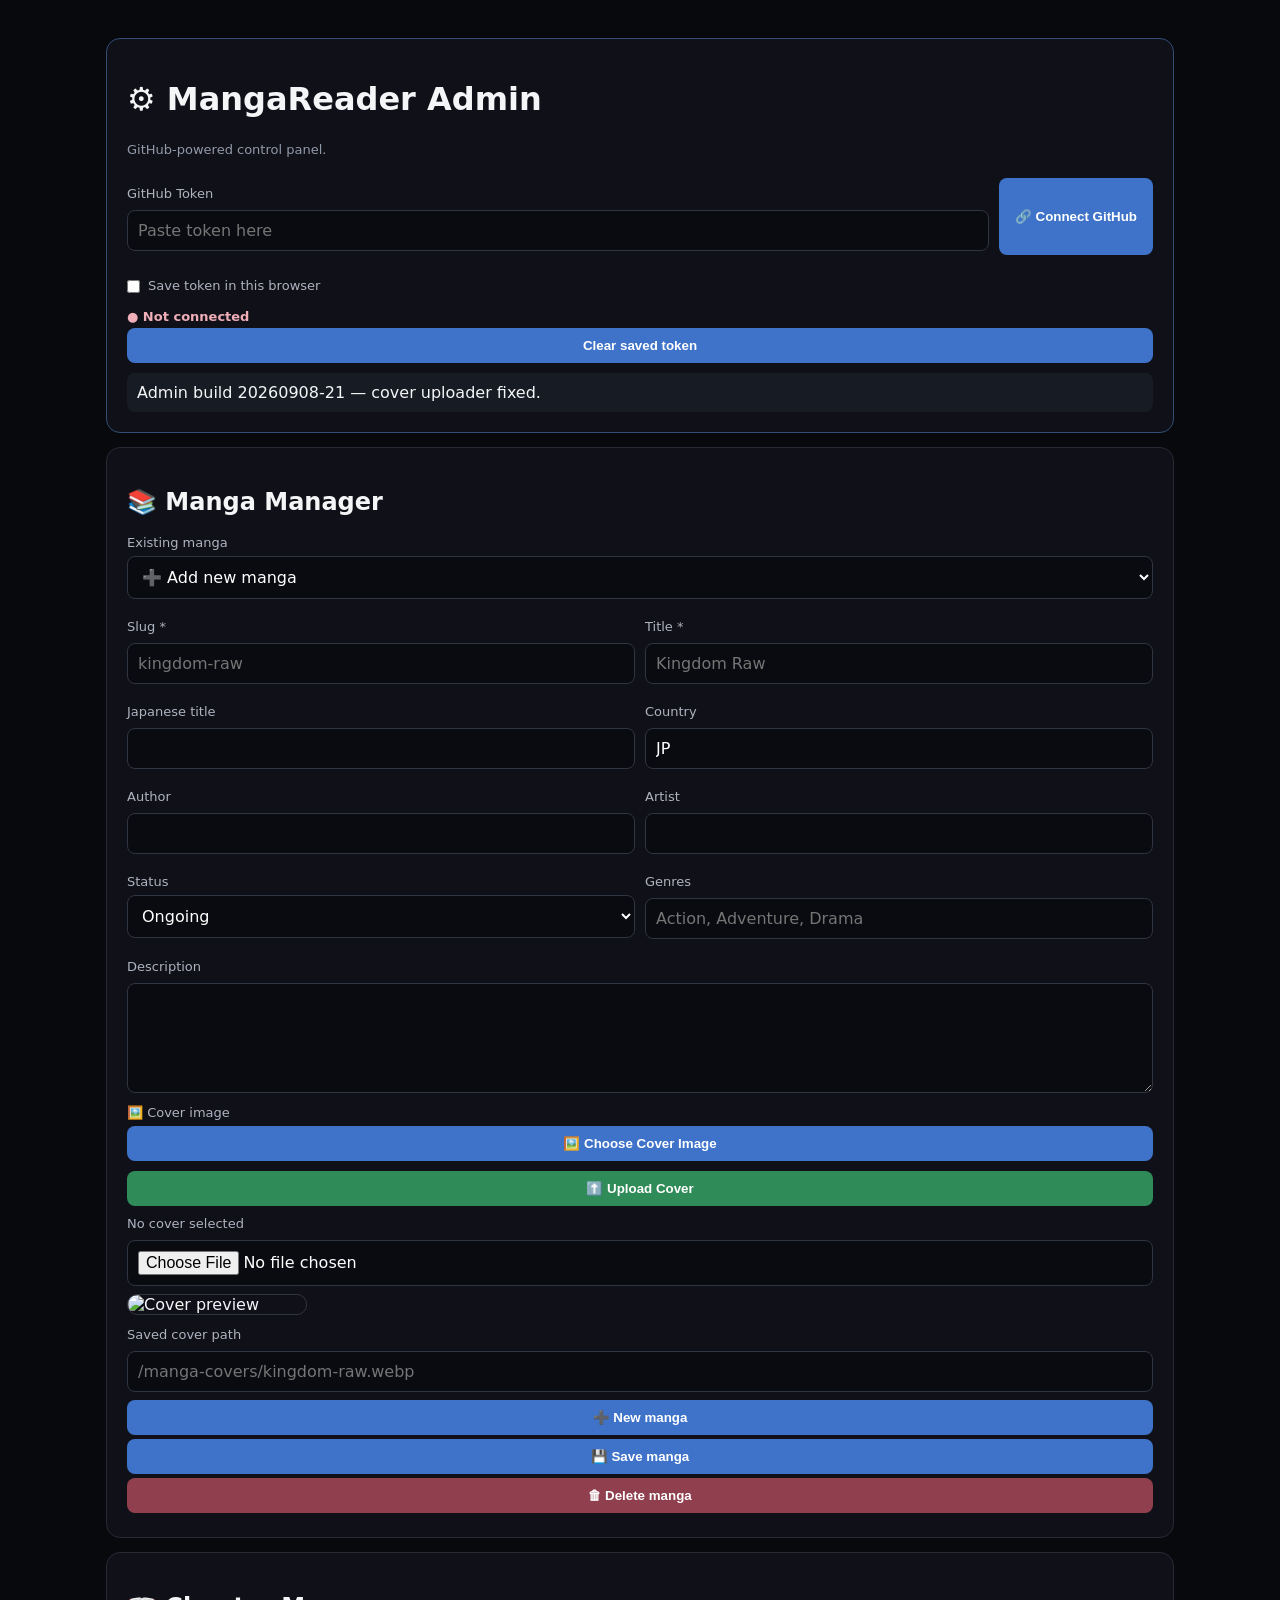
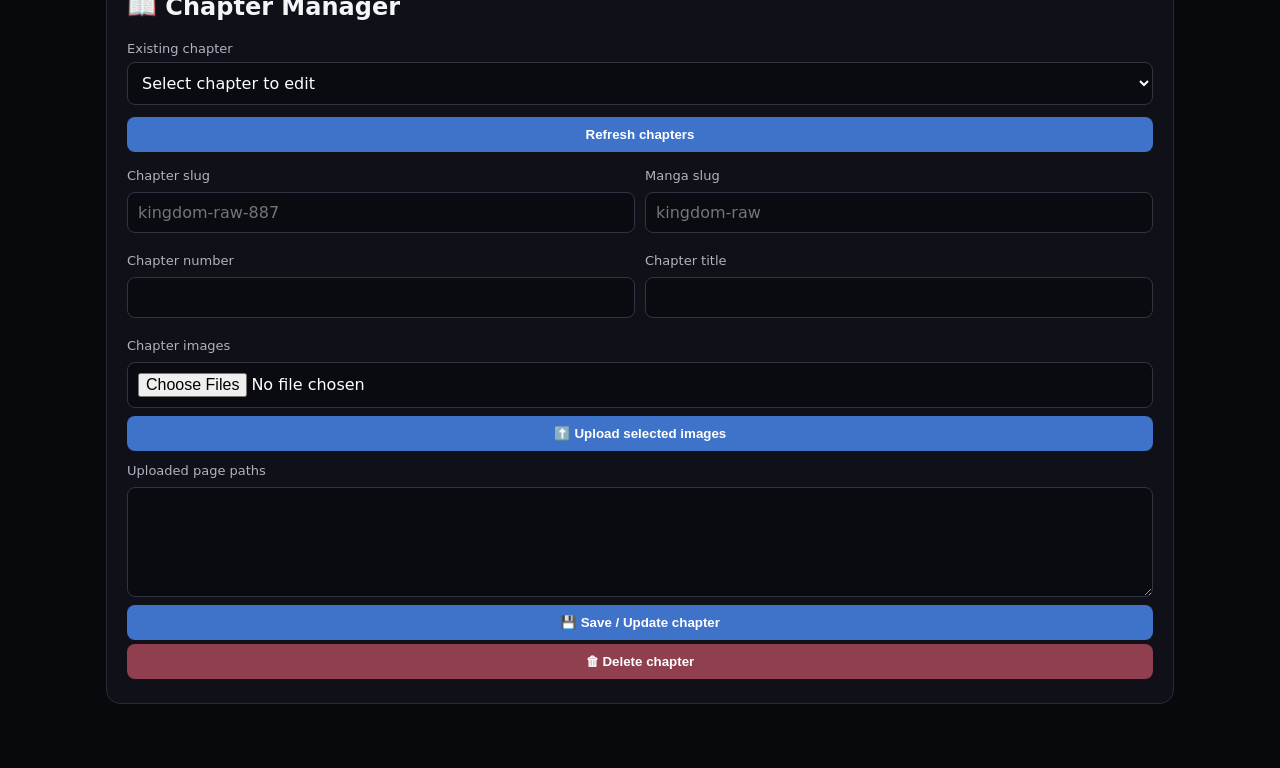
<file: admin/index.html>
<!doctype html><html lang="en"><head><meta charset="utf-8"><meta name="viewport" content="width=device-width,initial-scale=1"><title>MangaReader Admin</title><link rel="stylesheet" href="admin.css"><style>*{box-sizing:border-box}body{margin:0;background:#08090d;color:#f4f5f7;font-family:Inter,system-ui,sans-serif}main{max-width:1100px;margin:auto;padding:24px 16px 50px}.panel{background:#101118;border:1px solid #272b36;border-radius:14px;padding:20px;margin:14px 0}.hero{border-color:#334d77}.muted,.small{color:#9299a8;font-size:13px;line-height:1.6}label{display:block;font-size:13px;color:#aeb3c0;margin:12px 0 6px}input,textarea,select{width:100%;background:#090b10;color:#fff;border:1px solid #303542;border-radius:8px;padding:10px;font:inherit;outline:none;margin-bottom:8px}textarea{min-height:110px;resize:vertical}button{border:0;border-radius:8px;padding:10px 14px;background:#3f73c9;color:#fff;font-weight:700;cursor:pointer;margin:4px 4px 4px 0}.danger{background:#8f3f4d}.success{background:#2f8b57}.row,.grid{display:grid;grid-template-columns:1fr auto;gap:10px}.grid{grid-template-columns:1fr 1fr}.state{font-size:13px;font-weight:700;margin-top:8px}.bad{color:#f0aeb8}.good{color:#8ee6ad}.status{padding:10px;border-radius:8px;background:#171b23;margin-top:10px;white-space:pre-wrap;overflow-wrap:anywhere}.save-token{display:flex;align-items:center;gap:8px}.save-token input{width:auto}.preview{display:block;max-width:180px;max-height:240px;border-radius:10px;margin:8px 0;border:1px solid #303542}.picker{display:flex;align-items:center;gap:10px;flex-wrap:wrap}.picker button{margin:0}.name{color:#aeb3c0;font-size:13px}@media(max-width:700px){.row,.grid{grid-template-columns:1fr}}</style></head><body><main>
<div class="panel hero"><h1>⚙️ MangaReader Admin</h1><p class="muted">GitHub-powered control panel.</p><div class="row"><div><label>GitHub Token</label><input id="token" type="password" autocomplete="off" placeholder="Paste token here"></div><button id="connect" type="button">🔗 Connect GitHub</button></div><label class="save-token"><input id="saveToken" type="checkbox"> Save token in this browser</label><div id="loginStatus" class="state bad">● Not connected</div><button id="clear" type="button">Clear saved token</button><div id="status" class="status">Admin build 20260908-21 — cover uploader fixed.</div></div>
<div class="panel"><h2>📚 Manga Manager</h2><label>Existing manga</label><select id="mangaSelect"><option value="">➕ Add new manga</option></select><div class="grid"><div><label>Slug *</label><input id="slug" placeholder="kingdom-raw"></div><div><label>Title *</label><input id="title" placeholder="Kingdom Raw"></div></div><div class="grid"><div><label>Japanese title</label><input id="japaneseTitle"></div><div><label>Country</label><input id="country" value="JP"></div></div><div class="grid"><div><label>Author</label><input id="author"></div><div><label>Artist</label><input id="artist"></div></div><div class="grid"><div><label>Status</label><select id="mangaStatus"><option>Ongoing</option><option>Completed</option><option>Hiatus</option></select></div><div><label>Genres</label><input id="genres" placeholder="Action, Adventure, Drama"></div></div><label>Description</label><textarea id="description"></textarea><label>🖼️ Cover image</label><div class="picker"><button id="chooseCover" type="button">🖼️ Choose Cover Image</button><button id="uploadCover" class="success" type="button">⬆️ Upload Cover</button><span id="coverName" class="name">No cover selected</span></div><input id="coverFile" type="file" accept="image/jpeg,image/png,image/webp,image/gif" hidden><img id="coverPreview" class="preview" hidden alt="Cover preview"><label>Saved cover path</label><input id="cover" placeholder="/manga-covers/kingdom-raw.webp"><button id="newManga" type="button">➕ New manga</button><button id="saveManga" type="button">💾 Save manga</button><button id="deleteManga" class="danger" type="button">🗑 Delete manga</button></div>
<div class="panel"><h2>📖 Chapter Manager</h2><label>Existing chapter</label><select id="chapterSelect"><option value="">Select chapter to edit</option></select><button id="refreshChapters" type="button">Refresh chapters</button><div class="grid"><div><label>Chapter slug</label><input id="cslug" placeholder="kingdom-raw-887"></div><div><label>Manga slug</label><input id="mangaSlug" placeholder="kingdom-raw"></div></div><div class="grid"><div><label>Chapter number</label><input id="number" type="number"></div><div><label>Chapter title</label><input id="chapterTitle"></div></div><label>Chapter images</label><input id="imageFiles" type="file" accept="image/*" multiple><button id="uploadImages" type="button">⬆️ Upload selected images</button><label>Uploaded page paths</label><textarea id="pages"></textarea><button id="saveChapter" type="button">💾 Save / Update chapter</button><button id="deleteChapter" class="danger" type="button">🗑 Delete chapter</button></div></main>
<script>
const REPO="kindgommangaraw/kindgommangaraw.github.io",KEY="mangaatlas_github_token",OLD="mr_admin_token",$=id=>document.getElementById(id);let mangas=[],chapters=[];
function token(){return sessionStorage.getItem(KEY)||localStorage.getItem(KEY)||sessionStorage.getItem(OLD)||localStorage.getItem(OLD)||$("token").value.trim()}function auth(){const t=token();if(!t)throw Error("GitHub is not connected.");return t}function state(ok,t){$("loginStatus").className="state "+(ok?"good":"bad");$("loginStatus").textContent="● "+t}
async function api(path,opt={},timeout=30000){const c=new AbortController(),tm=setTimeout(()=>c.abort(),timeout);try{const r=await fetch("https://api.github.com/repos/"+REPO+"/contents/"+path,{...opt,signal:c.signal,headers:{Accept:"application/vnd.github+json",Authorization:"Bearer "+auth(),"X-GitHub-Api-Version":"2022-11-28",...(opt.body?{"Content-Type":"application/json"}:{})},cache:"no-store"});let d={};try{d=await r.json()}catch{}if(!r.ok)throw Error("GitHub HTTP "+r.status+": "+(d.message||"Request failed"));return d}catch(e){if(e.name==="AbortError")throw Error("GitHub request timed out.");throw e}finally{clearTimeout(tm)}}
async function verify(t){t=(t||"").trim();if(!t)return state(false,"Not connected");$("connect").disabled=true;$("status").textContent="Checking GitHub token...";try{const r=await fetch("https://api.github.com/repos/"+REPO,{headers:{Accept:"application/vnd.github+json",Authorization:"Bearer "+t,"X-GitHub-Api-Version":"2022-11-28"},cache:"no-store"}),d=await r.json();if(!r.ok)throw Error(d.message||("HTTP "+r.status));sessionStorage.setItem(KEY,t);if($("saveToken").checked)localStorage.setItem(KEY,t);else localStorage.removeItem(KEY);sessionStorage.removeItem(OLD);localStorage.removeItem(OLD);$("token").value="";state(true,"Connected");await loadMangas();await loadChapters();$("status").textContent="✓ GitHub connected. Admin ready."}catch(e){state(false,"Not connected");$("status").textContent="❌ Connection failed: "+e.message}finally{$("connect").disabled=false}}
$("connect").onclick=()=>verify($("token").value);$("clear").onclick=()=>{sessionStorage.removeItem(KEY);localStorage.removeItem(KEY);sessionStorage.removeItem(OLD);localStorage.removeItem(OLD);$("token").value="";state(false,"Not connected");$("status").textContent="Token cleared."};
async function json(path){const d=await api(path+"?ref=main",{},20000);return JSON.parse(decodeURIComponent(escape(atob(d.content.replace(/\n/g,"")))))}async function enc(s){return btoa(unescape(encodeURIComponent(s)))}async function saveJson(path,obj,msg){for(let i=0;i<3;i++){const d=await api(path+"?ref=main",{},20000);try{return await api(path,{method:"PUT",body:JSON.stringify({message:msg,content:await enc(JSON.stringify(obj,null,2)+"\n"),branch:"main",sha:d.sha})},30000)}catch(e){if(!/409|422/.test(e.message)||i===2)throw e}}}async function sha(path){try{return(await api(path+"?ref=main",{},15000)).sha}catch(e){if(e.message.includes("404"))return null;throw e}}async function put(path,content,msg){for(let i=0;i<3;i++){const s=await sha(path),b={message:msg,content,branch:"main"};if(s)b.sha=s;try{return await api(path,{method:"PUT",body:JSON.stringify(b)},90000)}catch(e){if(!/409|422/.test(e.message)||i===2)throw e}}}
async function b64(f){return new Promise((resolve,reject)=>{const r=new FileReader();r.onload=()=>{const s=String(r.result||"");const i=s.indexOf(",");resolve(i>=0?s.slice(i+1):s)};r.onerror=()=>reject(Error("Could not read the image file."));r.readAsDataURL(f)})}
function clearM(){["slug","title","japaneseTitle","author","artist","genres","description","cover"].forEach(x=>$(x).value="");$("country").value="JP";$("mangaStatus").value="Ongoing";$("coverFile").value="";$("coverName").textContent="No cover selected";$("coverPreview").hidden=true;$("mangaSelect").value=""}
function fillM(m){$("slug").value=m.slug||"";$("title").value=m.title||"";$("japaneseTitle").value=m.japanese_title||"";$("country").value=m.country||"JP";$("author").value=m.author||"";$("artist").value=m.artist||"";$("mangaStatus").value=m.status||"Ongoing";$("genres").value=Array.isArray(m.genres)?m.genres.join(", "):m.genres||"";$("description").value=m.description||"";$("cover").value=m.cover||"";$("coverPreview").hidden=!m.cover;if(m.cover)$("coverPreview").src=m.cover+"?v="+Date.now()}
async function loadMangas(){const d=await json("data/manga.json");mangas=d.manga||[];$("mangaSelect").innerHTML='<option value="">➕ Add new manga</option>';mangas.forEach(m=>{const o=document.createElement("option");o.value=m.slug;o.textContent=m.title||m.slug;$("mangaSelect").appendChild(o)})}$("mangaSelect").onchange=()=>{const m=mangas.find(x=>x.slug===$("mangaSelect").value);m?fillM(m):clearM()};$("newManga").onclick=clearM;
$("chooseCover").onclick=()=>$("coverFile").click();$("coverFile").onchange=()=>{const f=$("coverFile").files[0];if(f){$("coverName").textContent=f.name;$("coverPreview").src=URL.createObjectURL(f);$("coverPreview").hidden=false}};
async function uploadCover(){const b=$("uploadCover"),f=$("coverFile").files[0],slug=$("slug").value.trim();try{if(!f)throw Error("Choose a cover image first.");if(!slug)throw Error("Enter the manga slug first.");if(!/^[a-z0-9]+(?:-[a-z0-9]+)*$/.test(slug))throw Error("Slug must use lowercase letters, numbers and hyphens only.");if(f.size>10*1024*1024)throw Error("Cover image is larger than 10 MB.");const ext=(f.name.split(".").pop()||"jpg").toLowerCase().replace(/[^a-z0-9]/g,"")||"jpg",p="manga-covers/"+slug+"."+ext;b.disabled=true;b.textContent="⏳ Uploading...";$("status").textContent="Uploading cover to GitHub...";await put(p,await b64(f),"Admin: upload manga cover");const publicPath="/"+p;$("cover").value=publicPath;$("coverPreview").src=publicPath+"?v="+Date.now();$("coverPreview").hidden=false;$("status").textContent="✓ Cover uploaded to GitHub: "+publicPath}catch(e){$("status").textContent="❌ COVER UPLOAD ERROR: "+e.message}finally{b.disabled=false;b.textContent="⬆️ Upload Cover"}}$("uploadCover").onclick=uploadCover;
async function saveManga(){const b=$("saveManga");try{let slug=$("slug").value.trim()||$("title").value.toLowerCase().replace(/[^a-z0-9]+/g,"-").replace(/^-+|-+$/g,""),title=$("title").value.trim();if(!slug||!title)throw Error("Slug and title are required.");if(!/^[a-z0-9]+(?:-[a-z0-9]+)*$/.test(slug))throw Error("Slug must use lowercase letters, numbers and hyphens only.");b.disabled=true;b.textContent="⏳ Saving...";const item={slug,title,japanese_title:$("japaneseTitle").value.trim(),country:$("country").value.trim()||"JP",author:$("author").value.trim(),artist:$("artist").value.trim(),status:$("mangaStatus").value,genres:$("genres").value.split(",").map(x=>x.trim()).filter(Boolean),cover:$("cover").value.trim(),description:$("description").value.trim()},d=await json("data/manga.json"),arr=d.manga||[],old=$("mangaSelect").value,i=arr.findIndex(x=>x.slug===old),dup=arr.findIndex(x=>x.slug===slug);if(i>=0){if(dup>=0&&dup!==i)throw Error("That slug already belongs to another manga.");arr[i]=item}else{if(dup>=0)throw Error("A manga with this slug already exists.");arr.push(item)}d.manga=arr;await saveJson("data/manga.json",d,"Admin: save manga");await loadMangas();$("mangaSelect").value=slug;fillM(item);$("status").textContent="✓ Manga saved: "+title}catch(e){$("status").textContent="❌ MANGA ERROR: "+e.message}finally{b.disabled=false;b.textContent="💾 Save manga"}}$("saveManga").onclick=saveManga;
async function deleteManga(){const s=$("mangaSelect").value;if(!s)return alert("Select a manga first.");if(!confirm("Delete this manga record? Chapters and images will NOT be deleted."))return;try{const d=await json("data/manga.json");d.manga=(d.manga||[]).filter(x=>x.slug!==s);await saveJson("data/manga.json",d,"Admin: delete manga");clearM();await loadMangas();$("status").textContent="✓ Manga record deleted. Chapters/images kept."}catch(e){$("status").textContent="❌ DELETE ERROR: "+e.message}}$("deleteManga").onclick=deleteManga;
function fillC(c){$("cslug").value=c.slug||"";$("mangaSlug").value=c.manga_slug||"";$("number").value=c.number||"";$("chapterTitle").value=c.title||"";$("pages").value=JSON.stringify(c.pages||[],null,2)}async function loadChapters(){const d=await json("data/chapters.json");chapters=d.chapters||[];$("chapterSelect").innerHTML='<option value="">Select chapter to edit</option>';chapters.forEach(c=>{const o=document.createElement("option");o.value=c.slug;o.textContent=(c.manga_slug||"Manga")+" — "+(c.title||("Chapter "+c.number));$("chapterSelect").appendChild(o)});if(chapters[0]){$("chapterSelect").value=chapters[0].slug;fillC(chapters[0])}}$("chapterSelect").onchange=()=>{const c=chapters.find(x=>x.slug===$("chapterSelect").value);if(c)fillC(c)};$("refreshChapters").onclick=loadChapters;
async function uploadImages(){const files=[...$("imageFiles").files],m=$("mangaSlug").value.trim(),n=$("number").value.trim();if(!m||!n||!files.length)return alert("Select manga, chapter number and images first.");if(!confirm("Replace all existing images for this chapter?\n\nAll old images will be deleted first, then the new selected images will be uploaded."))return;const b=$("uploadImages");b.disabled=true;try{const dir="chapter-images/"+m+"/chapter-"+n+"/";const old=await api(dir+"?ref=main",{},30000).catch(e=>e.message.includes("404")?[]:Promise.reject(e));const oldFiles=Array.isArray(old)?old.filter(x=>x.type==="file"):[];$("status").textContent="Removing old images...";for(const f of oldFiles)await api(f.path,{method:"DELETE",body:JSON.stringify({message:"Admin: remove old chapter image",sha:f.sha,branch:"main"})},30000);files.sort((a,z)=>a.name.localeCompare(z.name,undefined,{numeric:true}));const pages=[];for(let i=0;i<files.length;i++){const f=files[i];const ext=(f.name.split(".").pop()||"jpg").toLowerCase().replace(/[^a-z0-9]/g,"")||"jpg";const name=String(i+1).padStart(3,"0")+"."+ext;$("status").textContent="Uploading "+name+" ("+(i+1)+"/"+files.length+")...";await put(dir+name,await b64(f),"Admin: upload replacement chapter image");pages.push("/"+dir+name+"?v="+Date.now());}$("pages").value=JSON.stringify(pages,null,2);$("status").textContent="✓ Old images replaced. "+files.length+" new image(s) uploaded. Click Save / Update chapter."}catch(e){$("status").textContent="❌ UPLOAD ERROR: "+e.message}finally{b.disabled=false}}$("uploadImages").onclick=uploadImages;
async function saveChapter(){try{const slug=$("cslug").value.trim(),m=$("mangaSlug").value.trim();if(!slug||!m)throw Error("Chapter slug and manga slug are required.");const d=await json("data/chapters.json"),arr=d.chapters||[],item={id:slug,manga_slug:m,title:$("chapterTitle").value.trim(),number:Number($("number").value),slug,country:"JP",pages:JSON.parse($("pages").value||"[]")},i=arr.findIndex(x=>x.slug===slug);if(i>=0)arr[i]=item;else arr.push(item);d.chapters=arr;await saveJson("data/chapters.json",d,"Admin: save chapter");await loadChapters();$("status").textContent="✓ Chapter saved."}catch(e){$("status").textContent="❌ CHAPTER ERROR: "+e.message}}$("saveChapter").onclick=saveChapter;
async function deleteChapter(){const s=$("chapterSelect").value;if(!s)return alert("Select a chapter first.");if(!confirm("Delete this chapter record? Images will remain in GitHub."))return;try{const d=await json("data/chapters.json");d.chapters=(d.chapters||[]).filter(x=>x.slug!==s);await saveJson("data/chapters.json",d,"Admin: delete chapter");await loadChapters();$("status").textContent="✓ Chapter deleted. Images kept."}catch(e){$("status").textContent="❌ DELETE ERROR: "+e.message}}$("deleteChapter").onclick=deleteChapter;
const saved=token();if(saved){$("saveToken").checked=!!localStorage.getItem(KEY)||!!localStorage.getItem(OLD);verify(saved)}
</script></body></html>
</file>
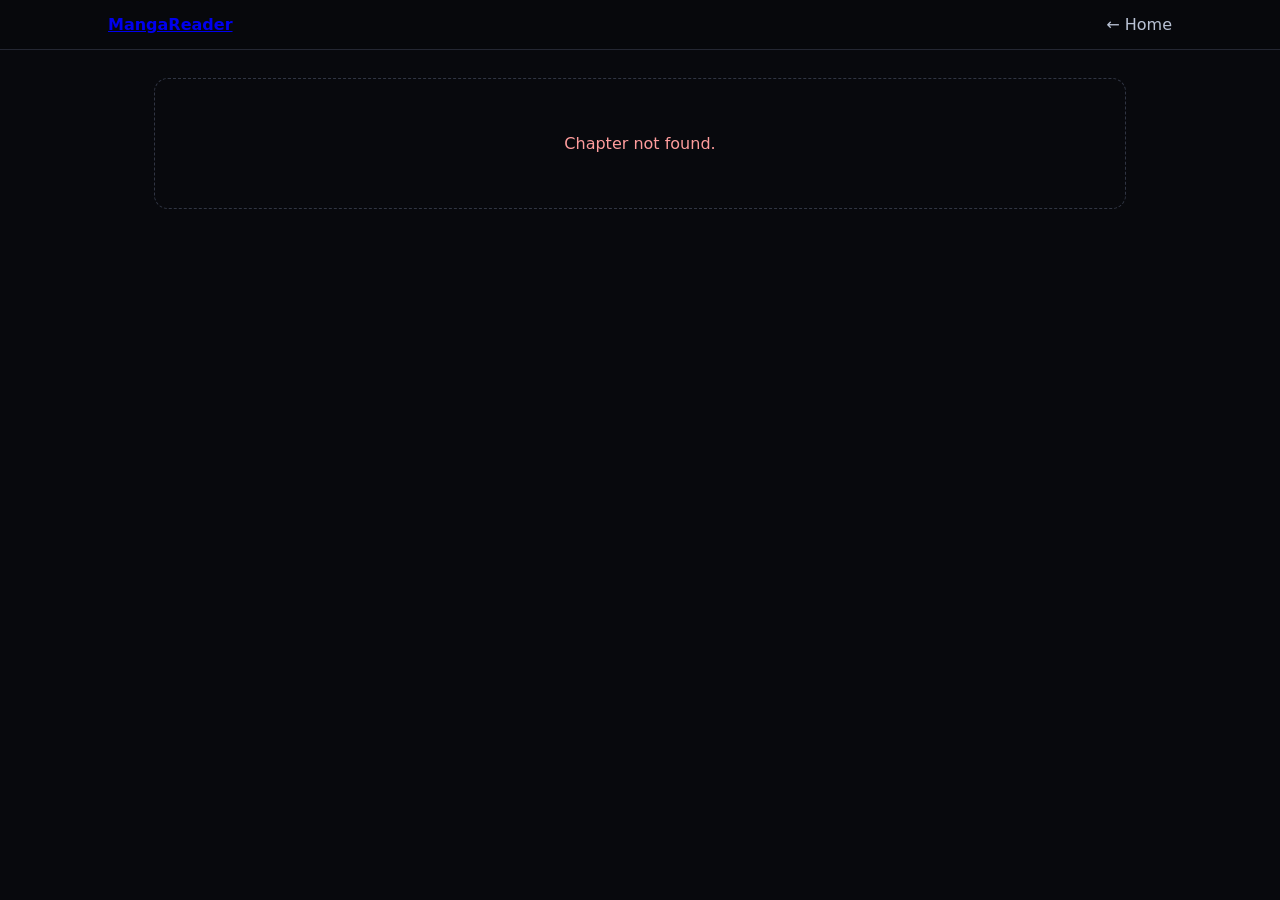
<file: chapter.html>
<!doctype html>
<html lang="en">
<head>
<script async src="https://www.googletagmanager.com/gtag/js?id=G-H6EJRG3641"></script>
<script>
window.dataLayer=window.dataLayer||[];function gtag(){dataLayer.push(arguments)}gtag('js',new Date());gtag('config','G-H6EJRG3641',{send_page_view:false});
</script>
<meta charset="utf-8"><meta name="viewport" content="width=device-width,initial-scale=1">
<meta name="robots" content="index,follow,max-image-preview:large"><meta name="description" id="metaDesc" content="Read manga chapter on MangaReader.">
<!-- Canonical is created dynamically from the chapter slug. -->
<meta property="og:type" content="article"><meta property="og:title" id="ogTitle" content="MangaReader Chapter"><meta property="og:description" id="ogDesc" content="Read manga chapter on MangaReader."><meta property="og:url" id="ogUrl" content="">
<meta name="twitter:card" content="summary_large_image"><meta name="twitter:title" id="twTitle" content="MangaReader Chapter"><meta name="twitter:description" id="twDesc" content="Read manga chapter on MangaReader.">
<title id="pageTitle">MangaReader Chapter</title>
<style>*{box-sizing:border-box}body{margin:0;background:#08090d;color:#f5f5f7;font-family:system-ui,-apple-system,BlinkMacSystemFont,"Segoe UI",sans-serif}.top{position:sticky;top:0;z-index:5;background:rgba(8,9,13,.94);backdrop-filter:blur(12px);border-bottom:1px solid #242733}.bar{max-width:1100px;margin:auto;padding:15px 18px;display:flex;gap:12px;align-items:center;justify-content:space-between}.brand{font-weight:800}.back{color:#b9c2d5;text-decoration:none}.wrap{max-width:1000px;margin:auto;padding:28px 14px 60px}.head{text-align:center;padding:18px 0 28px}.head h1{font-size:clamp(25px,5vw,42px);margin:0 0 8px;line-height:1.25}.head p{margin:5px 0;color:#9aa0ad}.nav{display:flex;justify-content:center;gap:10px;flex-wrap:wrap;margin:0 0 25px}.btn{display:inline-block;padding:10px 15px;border:1px solid #303543;border-radius:10px;text-decoration:none;color:#f5f5f7;background:#11141b}.btn.disabled{opacity:.4;pointer-events:none}.pages{display:flex;flex-direction:column;align-items:center;gap:8px}.page{display:block;width:100%;max-width:900px;height:auto}.page img{display:block;width:100%;height:auto;background:#111}.state{text-align:center;padding:55px 20px;border:1px dashed #303543;border-radius:14px;color:#a4a9b6}.error{color:#ff9d9d}.count{text-align:center;color:#777e8d;font-size:13px;margin-top:22px}</style>
</head>
<body><header class="top"><div class="bar"><a class="brand" href="/">MangaReader</a><a class="back" href="/">← Home</a></div></header><main class="wrap"><section id="app"><div class="state">Loading chapter…</div></section></main>
<script>
const REPO='kindgommangaraw/kindgommangaraw.github.io';
const RAW='https://raw.githubusercontent.com/'+REPO+'/main/';
const API='https://api.github.com/repos/'+REPO+'/contents/';
const slug=new URLSearchParams(location.search).get('slug');
const app=document.getElementById('app');
const esc=v=>String(v??'').replace(/[&<>"']/g,m=>({'&':'&amp;','<':'&lt;','>':'&gt;','"':'&quot;',"'":'&#039;'}[m]));

// Every chapter URL gets its own self-referencing canonical.
// chapter.html is shared by all chapters, so the canonical is created
// immediately from the query-string slug instead of declaring /chapter.html.
function setCanonicalFromSlug(){
 if(!slug)return;
 const url=location.origin+location.pathname+'?slug='+encodeURIComponent(slug);
 let link=document.getElementById('canonical');
 if(!link){
  link=document.createElement('link');
  link.id='canonical';
  link.rel='canonical';
  document.head.appendChild(link);
 }
 link.href=url;
 const og=document.getElementById('ogUrl');
 if(og)og.content=url;
}
setCanonicalFromSlug();

function setSEO(title,desc,url){
 document.title=title;
 document.getElementById('metaDesc').content=desc;
 let canonical=document.getElementById('canonical');
 if(!canonical){
  canonical=document.createElement('link');
  canonical.id='canonical';
  canonical.rel='canonical';
  document.head.appendChild(canonical);
 }
 canonical.href=url;
 document.getElementById('ogTitle').content=title;
 document.getElementById('ogDesc').content=desc;
 document.getElementById('ogUrl').content=url;
 document.getElementById('twTitle').content=title;
 document.getElementById('twDesc').content=desc;
}
async function json(path){const r=await fetch(path+'?v='+Date.now(),{cache:'no-store'});if(!r.ok)throw Error('Could not load '+path);return r.json();}
function rawFromPage(p,sha){
 const clean=String(p).split('?')[0].replace(/^\//,'');
 return RAW+clean+'?v='+encodeURIComponent(sha||Date.now());
}
async function directoryImages(c){
 const dir='chapter-images/'+c.manga_slug+'/chapter-'+c.number+'/';
 try{
  const r=await fetch(API+dir+'?ref=main&t='+Date.now(),{cache:'no-store'});
  if(!r.ok)return [];
  const files=await r.json();
  return files.filter(x=>x.type==='file'&&/\.(jpe?g|png|webp|gif)$/i.test(x.name)).sort((a,b)=>a.name.localeCompare(b.name,undefined,{numeric:true})).map(x=>({name:x.name,url:RAW+dir+x.name+'?v='+encodeURIComponent(x.sha||Date.now())}));
 }catch{return []}
}
async function load(){
 if(!slug){app.innerHTML='<div class="state error">Chapter not found.</div>';return;}
 try{
  const [data,mangaData]=await Promise.all([json('/data/chapters.json'),json('/data/manga.json')]);
  const chapters=Array.isArray(data.chapters)?data.chapters:[];
  const c=chapters.find(x=>x.slug===slug);
  if(!c){app.innerHTML='<div class="state error">Chapter not found.</div>';return;}
  const mangas=Array.isArray(mangaData.manga)?mangaData.manga:[];
  const manga=mangas.find(x=>x.slug===c.manga_slug);
  const mangaTitle=manga?.title||c.manga_slug||'Manga';
  const title=c.title||(`${mangaTitle} Chapter ${c.number||''}`);
  const desc=`Read ${title} on MangaReader.`;
  const pageUrl=location.origin+location.pathname+'?slug='+encodeURIComponent(c.slug);
  setSEO(title,desc,pageUrl);
  if(typeof gtag==='function')gtag('event','page_view',{page_title:title,page_location:pageUrl,page_path:location.pathname+location.search});
  const same=chapters.filter(x=>x.manga_slug===c.manga_slug).slice().sort((a,b)=>Number(a.number)-Number(b.number));
  const i=same.findIndex(x=>x.slug===c.slug),prev=i>0?same[i-1]:null,next=i>=0&&i<same.length-1?same[i+1]:null;
  let pages=[];
  if(Array.isArray(c.pages)&&c.pages.length){pages=c.pages.filter(Boolean).map((p,n)=>({name:String(n+1).padStart(3,'0')+'.jpg',url:rawFromPage(p)}));}
  if(!pages.length)pages=await directoryImages(c);
  const nav=`<div class="nav"><a class="btn ${prev?'':'disabled'}" href="${prev?'?slug='+encodeURIComponent(prev.slug):'#'}">← Previous</a><a class="btn" href="/">Home</a><a class="btn ${next?'':'disabled'}" href="${next?'?slug='+encodeURIComponent(next.slug):'#'}">Next →</a></div>`;
  if(!pages.length){app.innerHTML=`<section class="head"><h1>${esc(title)}</h1><p>${esc(mangaTitle)} · Chapter ${esc(c.number||'')}</p></section>${nav}<div class="state">This chapter has no pages yet.</div>`;return;}
  app.innerHTML=`<section class="head"><h1>${esc(title)}</h1><p>${esc(mangaTitle)} · Chapter ${esc(c.number||'')}</p></section>${nav}<section class="pages">${pages.map((p,n)=>`<div class="page"><img src="${esc(p.url)}" alt="${esc(title)} — Page ${n+1}" loading="${n<2?'eager':'lazy'}" decoding="async" onerror="this.parentElement.style.display='none'"></div>`).join('')}</section><div class="count">${pages.length} pages</div>${nav}`;
 }catch(e){console.error(e);app.innerHTML='<div class="state error">Could not load this chapter. Please try again.</div>';}
}
load();
</script></body></html>
</file>
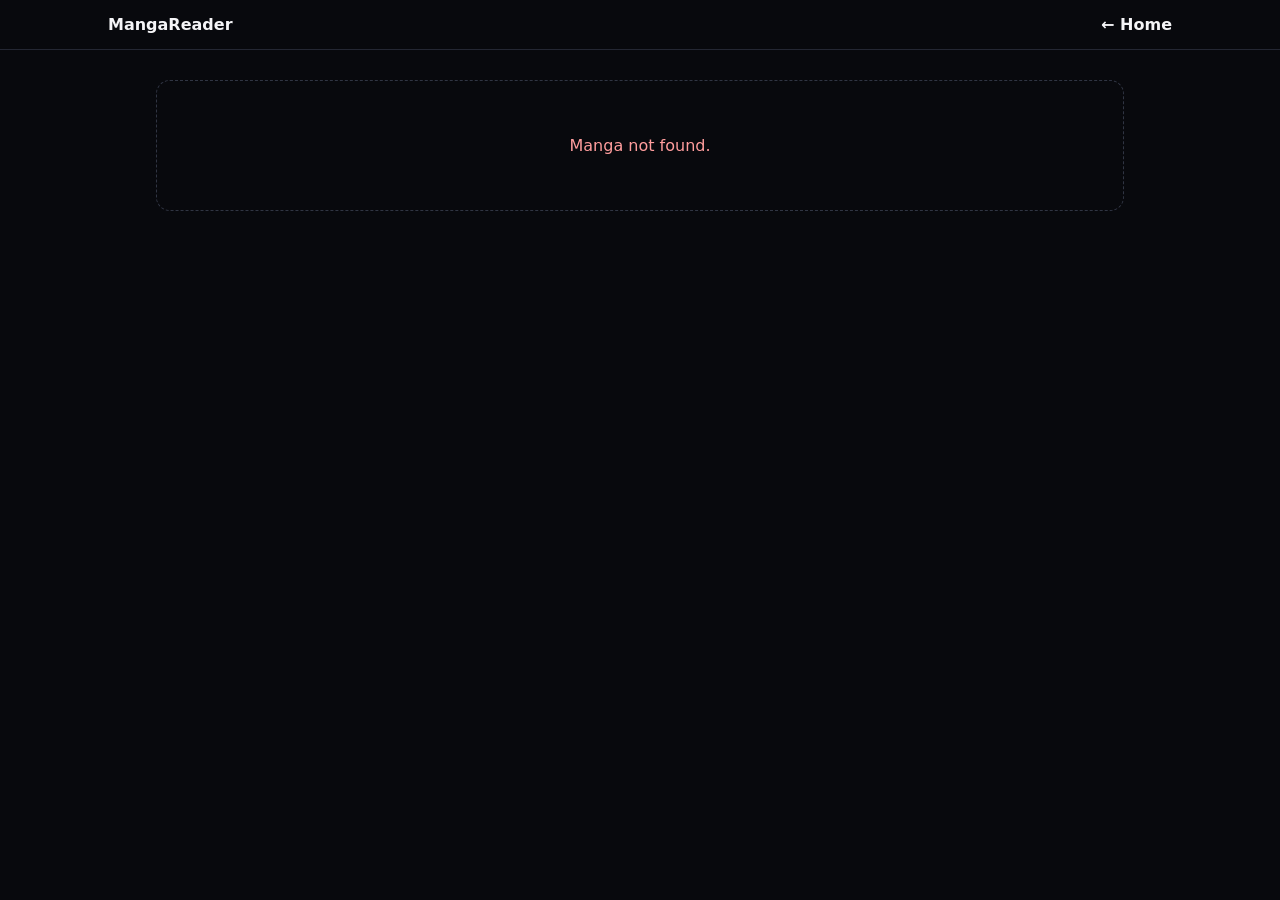
<file: manga.html>
<!doctype html>
<html lang="en">
<head>
<!-- Google tag (gtag.js) -->
<script async src="https://www.googletagmanager.com/gtag/js?id=G-H6EJRG3641"></script>
<script>
  window.dataLayer=window.dataLayer||[];
  function gtag(){dataLayer.push(arguments)}
  gtag('js',new Date());
  gtag('config','G-H6EJRG3641',{send_page_view:false});
</script>

<meta charset="utf-8">
<meta name="viewport" content="width=device-width,initial-scale=1">
<meta name="robots" content="index,follow,max-image-preview:large">
<meta name="description" id="metaDesc" content="Read manga chapters on MangaReader.">
<link rel="canonical" id="canonical" href="https://jpmangaatlis.online/manga.html">
<meta property="og:type" content="website">
<meta property="og:title" id="ogTitle" content="MangaReader Manga">
<meta property="og:description" id="ogDesc" content="Read manga chapters on MangaReader.">
<meta property="og:url" id="ogUrl" content="https://jpmangaatlis.online/manga.html">
<meta property="og:image" id="ogImage" content="">
<meta name="twitter:card" content="summary_large_image">
<meta name="twitter:title" id="twTitle" content="MangaReader Manga">
<meta name="twitter:description" id="twDesc" content="Read manga chapters on MangaReader.">
<meta name="twitter:image" id="twImage" content="">
<title id="pageTitle">MangaReader Manga</title>
<style>
*{box-sizing:border-box}body{margin:0;background:#08090d;color:#f5f5f7;font-family:system-ui,-apple-system,BlinkMacSystemFont,"Segoe UI",sans-serif}.top{border-bottom:1px solid #242733}.bar{max-width:1100px;margin:auto;padding:15px 18px;display:flex;justify-content:space-between}.brand,.back{color:inherit;text-decoration:none;font-weight:700}.wrap{max-width:1000px;margin:auto;padding:30px 16px 60px}.hero{display:grid;grid-template-columns:minmax(180px,280px) 1fr;gap:28px;align-items:start}.cover{width:100%;max-height:420px;object-fit:cover;border-radius:14px;background:#11141b;border:1px solid #292e3a}.no-cover{min-height:260px;display:grid;place-items:center;border:1px dashed #303543;border-radius:14px;color:#8f96a5}.info h1{font-size:clamp(28px,5vw,46px);line-height:1.2;margin:0 0 10px}.muted{color:#9aa0ad}.meta{display:flex;flex-wrap:wrap;gap:8px;margin:18px 0}.tag{padding:6px 10px;border-radius:999px;background:#151a24;border:1px solid #2a3040;color:#bfc8d9;font-size:13px}.desc{line-height:1.7;color:#c0c5d0}.chapters{margin-top:35px}.chapters h2{font-size:24px}.list{display:grid;gap:10px}.chapter{display:flex;justify-content:space-between;gap:12px;align-items:center;padding:15px 16px;background:#11141b;border:1px solid #252a36;border-radius:12px;text-decoration:none;color:inherit}.chapter:hover{border-color:#46506a}.num{color:#aebee0}.state{text-align:center;padding:55px 20px;border:1px dashed #303543;border-radius:14px;color:#a4a9b6}.error{color:#ff9d9d}@media(max-width:700px){.hero{grid-template-columns:1fr}.cover,.no-cover{max-width:280px;margin:auto}}
</style>
</head>
<body>
<header class="top"><div class="bar"><a class="brand" href="/">MangaReader</a><a class="back" href="/">← Home</a></div></header>
<main class="wrap"><section id="app"><div class="state">Loading manga…</div></section></main>
<script>
const slug=new URLSearchParams(location.search).get('slug');
const app=document.getElementById('app');
const esc=v=>String(v??'').replace(/[&<>\"']/g,m=>({'&':'&amp;','<':'&lt;','>':'&gt;','\"':'&quot;',"'":'&#039;'}[m]));
async function json(path){const r=await fetch(path+'?v='+Date.now(),{cache:'no-store'});if(!r.ok)throw Error('Could not load '+path);return r.json();}
function setSEO(title,desc,url,image){document.title=title;document.getElementById('metaDesc').content=desc;document.getElementById('canonical').href=url;document.getElementById('ogTitle').content=title;document.getElementById('ogDesc').content=desc;document.getElementById('ogUrl').content=url;document.getElementById('twTitle').content=title;document.getElementById('twDesc').content=desc;if(image){document.getElementById('ogImage').content=image;document.getElementById('twImage').content=image;}}
async function load(){
 if(!slug){app.innerHTML='<div class="state error">Manga not found.</div>';return;}
 try{
  const [mangaData,chapterData]=await Promise.all([json('/data/manga.json'),json('/data/chapters.json')]);
  const manga=(mangaData.manga||[]).find(x=>x.slug===slug);
  if(!manga){app.innerHTML='<div class="state error">Manga not found.</div>';return;}
  const chapters=(chapterData.chapters||[]).filter(x=>x.manga_slug===slug).slice().sort((a,b)=>Number(b.number)-Number(a.number));
  const title=manga.title||slug;
  const desc=manga.description||`${title} manga chapters on MangaReader.`;
  const url=location.origin+location.pathname+'?slug='+encodeURIComponent(slug);
  const image=manga.cover||'';
  setSEO(title,desc,url,image);
  if(typeof gtag==='function')gtag('event','page_view',{page_title:title,page_location:url,page_path:location.pathname+location.search});
  const cover=image?`<img class="cover" src="${esc(image)}" alt="${esc(title)} cover" loading="eager" decoding="async">`:'<div class="no-cover">Cover image not available</div>';
  const tags=[manga.country,manga.status,manga.author,manga.artist].filter(Boolean).map(x=>`<span class="tag">${esc(x)}</span>`).join('');
  const list=chapters.length?chapters.map(c=>`<a class="chapter" href="/chapter.html?slug=${encodeURIComponent(c.slug||'')}"><span><strong>${esc(c.title||('Chapter '+c.number))}</strong></span><span class="num">Chapter ${esc(c.number||'')}</span></a>`).join(''):'<div class="state">No chapters published yet.</div>';
  app.innerHTML=`<section class="hero"><div>${cover}</div><div class="info"><h1>${esc(title)}</h1>${tags?`<div class="meta">${tags}</div>`:''}<p class="desc">${esc(desc)}</p></div></section><section class="chapters"><h2>Chapters</h2><div class="list">${list}</div></section>`;
 }catch(e){console.error(e);app.innerHTML='<div class="state error">Could not load this manga. Please try again.</div>';}
}
load();
</script>
</body>
</html>
</file>
<file: admin/admin.css>
*{box-sizing:border-box}body{margin:0;background:#08090d;color:#eee;font-family:system-ui,sans-serif}main{max-width:760px;margin:auto;padding:32px 18px}input,textarea,button{display:block;width:100%;margin:9px 0;padding:11px;border:1px solid #30343f;border-radius:8px;background:#11131a;color:#fff}textarea{min-height:120px}button{cursor:pointer}hr{border:0;border-top:1px solid #292d38;margin:28px 0}label{display:block;color:#aaa}
</file>
